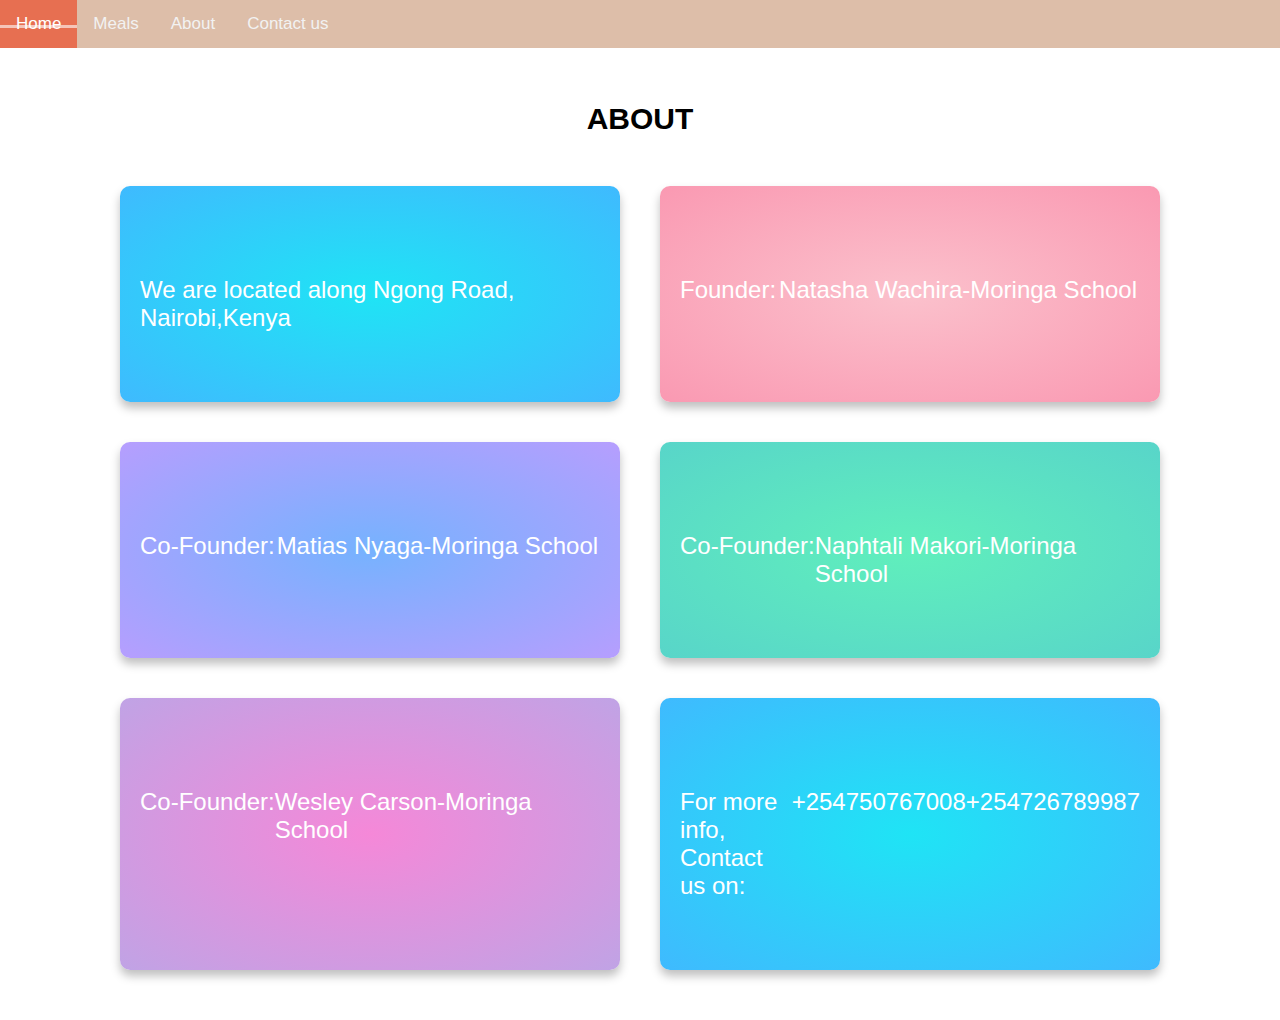
<file: about.html>
<!DOCTYPE html>
<html lang="en" dir="ltr">
<head>
  <meta charset="utf-8">
  <title>About</title>
  <link rel="stylesheet" href="css/styles2.css">
  <link href="https://cdn.jsdelivr.net/npm/bootstrap@5.0.2/dist/css/bootstrap.min.css" rel="stylesheet" integrity="sha384-EVSTQN3/azprG1Anm3QDgpJLIm9Nao0Yz1ztcQTwFspd3yD65VohhpuuCOmLASjC" crossorigin="anonymous">
</head>
<body>
  <div class="topnav">
    <a class="active" href="#home">Home</a>
    <a href="meals.html">Meals</a>
    <a href="about.html">About</a>
    <a href="contact.html">Contact us</a>

  </div><br>
  <br><br>
  <h1>ABOUT</h1>
  <!--

GRADIENT BANNER DESIGN BY SIMON LURWER ON DRIBBBLE:
https://dribbble.com/shots/14101951-Banners

-->
<div class="main-container">
  <div class="heading-container">
    <h1 class="heading"></h1>
  </div>
  <div class="card-container">
    <div class="card card-1">
      <div class="card__icon"><i class="fas fa-bolt"></i></div>
      <p class="card__exit"><i class="fas fa-times"></i></p>
      <h2 class="card__title">We are located along Ngong Road, Nairobi,Kenya</h2>
    </div>
    <div class="card card-2">
      <div class="card__icon"><i class="fas fa-bolt"></i></div>
      <p class="card__exit"><i class="fas fa-times"></i></p>
      <h2 class="card__title">Founder:</h2>
      <h2 class="card__title">Natasha Wachira-Moringa School </h2>
    </div>
    <div class="card card-3">
      <div class="card__icon"><i class="fas fa-bolt"></i></div>
      <p class="card__exit"><i class="fas fa-times"></i></p>
      <h2 class="card__title">Co-Founder:</h2>
      <h2 class="card__title">Matias Nyaga-Moringa School </h2>
    </div>
    <div class="card card-4">
      <div class="card__icon"><i class="fas fa-bolt"></i></div>
      <p class="card__exit"><i class="fas fa-times"></i></p>
      <h2 class="card__title">Co-Founder:</h2>
      <h2 class="card__title">Naphtali Makori-Moringa School </h2>
    </div>
    <div class="card card-5">
      <div class="card__icon"><i class="fas fa-bolt"></i></div>
      <p class="card__exit"><i class="fas fa-times"></i></p>
      <h2 class="card__title">Co-Founder:</h2>
      <h2 class="card__title">Wesley Carson-Moringa School </h2>
    </div>
    <div class="card card-1">
      <div class="card__icon"><i class="fas fa-bolt"></i></div>
      <p class="card__exit"><i class="fas fa-times"></i></p>
      <h2 class="card__title">For more info, Contact us on:</h2>
      <h2 class="card__title">+254750767008</h2>
      <h2 class="card__title">+254726789987</h2>

    </div>
  </div>
</div>
</body>
</html>
</file>
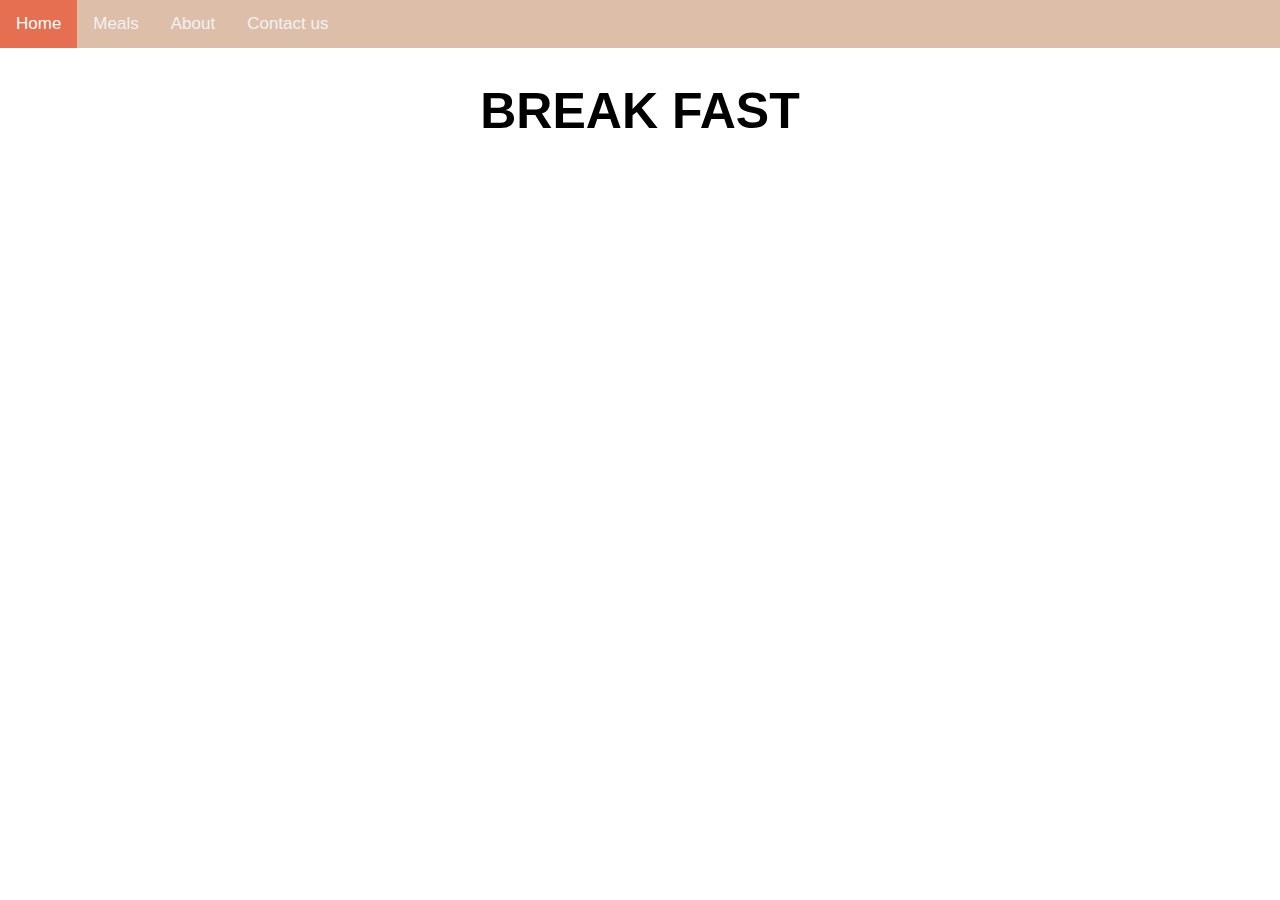
<file: breakfast.html>
<!DOCTYPE html>
<html lang="en" dir="ltr">
  <head>
    <meta charset="utf-8">
    <title>Breakfast</title>
    <link rel="stylesheet" href="css/styles.css">
  </head>
  <body>
    <div class="topnav">
      <a class="active" href="#home">Home</a>
      <a href="meals.html">Meals</a>
      <a href="about.html">About</a>
      <a href="contact.html">Contact us</a>

    </div>
    <h1>BREAK FAST</h1>
  </body>
</html>
</file>
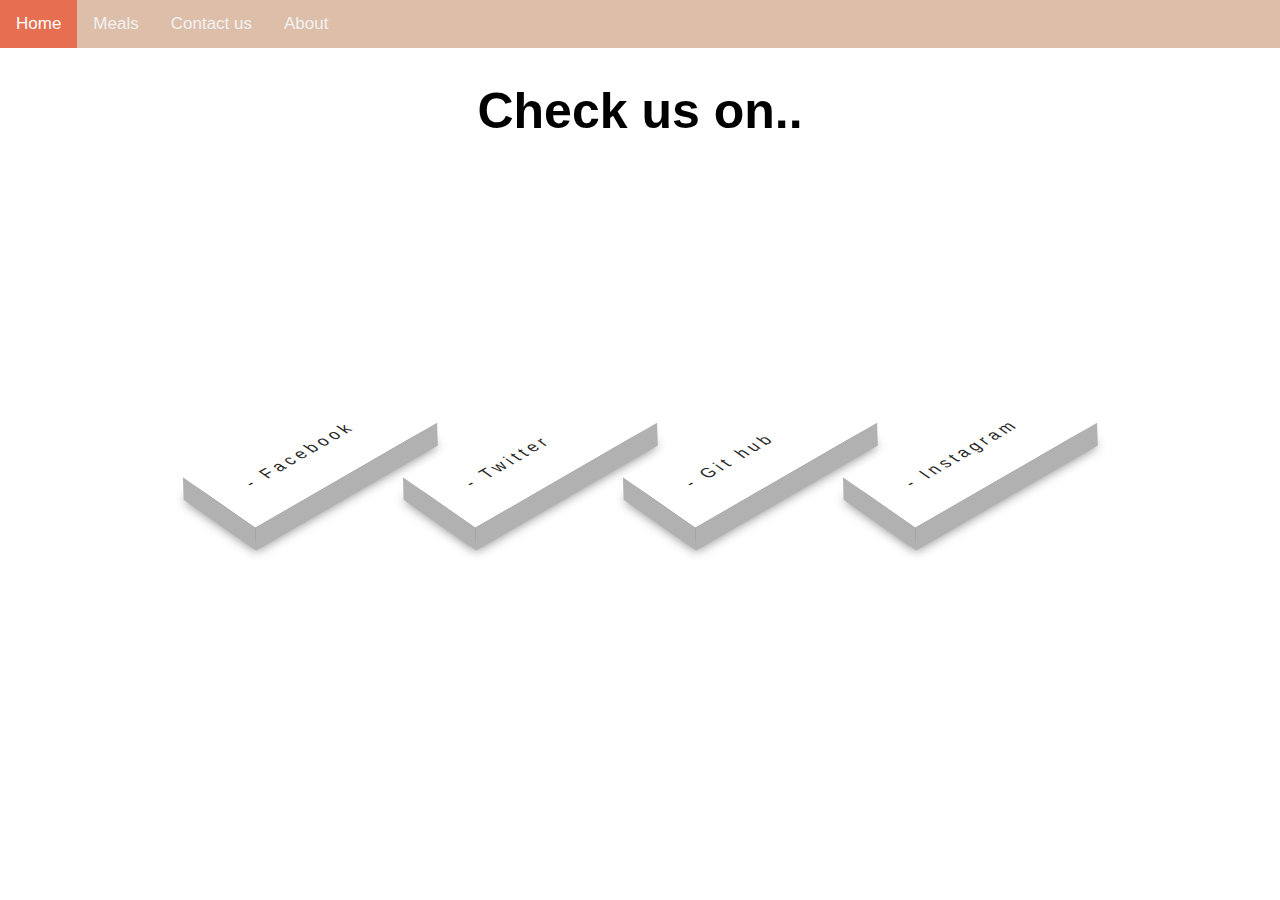
<file: contact.html>
<!DOCTYPE html>
<html lang="en" dir="ltr">
  <head>
    <meta charset="utf-8">
    <title></title>
    <link rel="stylesheet" href="css/styles.css">
  </head>
  <body>
    <div class="topnav">
      <a class="active" href="index.html">Home</a>
      <a href="#news">Meals</a>
      <a href="contact.html">Contact us</a>
      <a href="#about">About</a>
    </div>
    <h1>Check us on..</h1>
    <div class="container">

        <section>
          <style>
            @import url('https://fonts.googleapis.com/css?family=Roboto+Condensed:300,400');
          </style>
          <ul>
            <li>
              <a href="https://www.facebook.com/naphtali.makori.1">
                <i class="fa fa-facebook" aria-hidden="true"></i>
                <span> - Facebook</span>
              </a>
            </li>
            <li>
              <a href="https://twitter.com/WesleyAli5">
                <i class="fa fa-twitter" aria-hidden="true"></i>
                <span> - Twitter</span>
              </a>
            </li>
            <li>
              <a href="https://github.com/NATASHAWACHIRA/dishi-fiti">
                <i class="fa fa-git-hub" aria-hidden="true"></i>
                <span> - Git hub</span>
              </a>
            </li>
            <li>
              <a href="https://www.instagram.com/_matayo.ke_/">
                <i class="fa fa-instagram" aria-hidden="true"></i>
                <span> - Instagram</span>
              </a>
            </li>
          </section>

  </body>
</html>
</file>
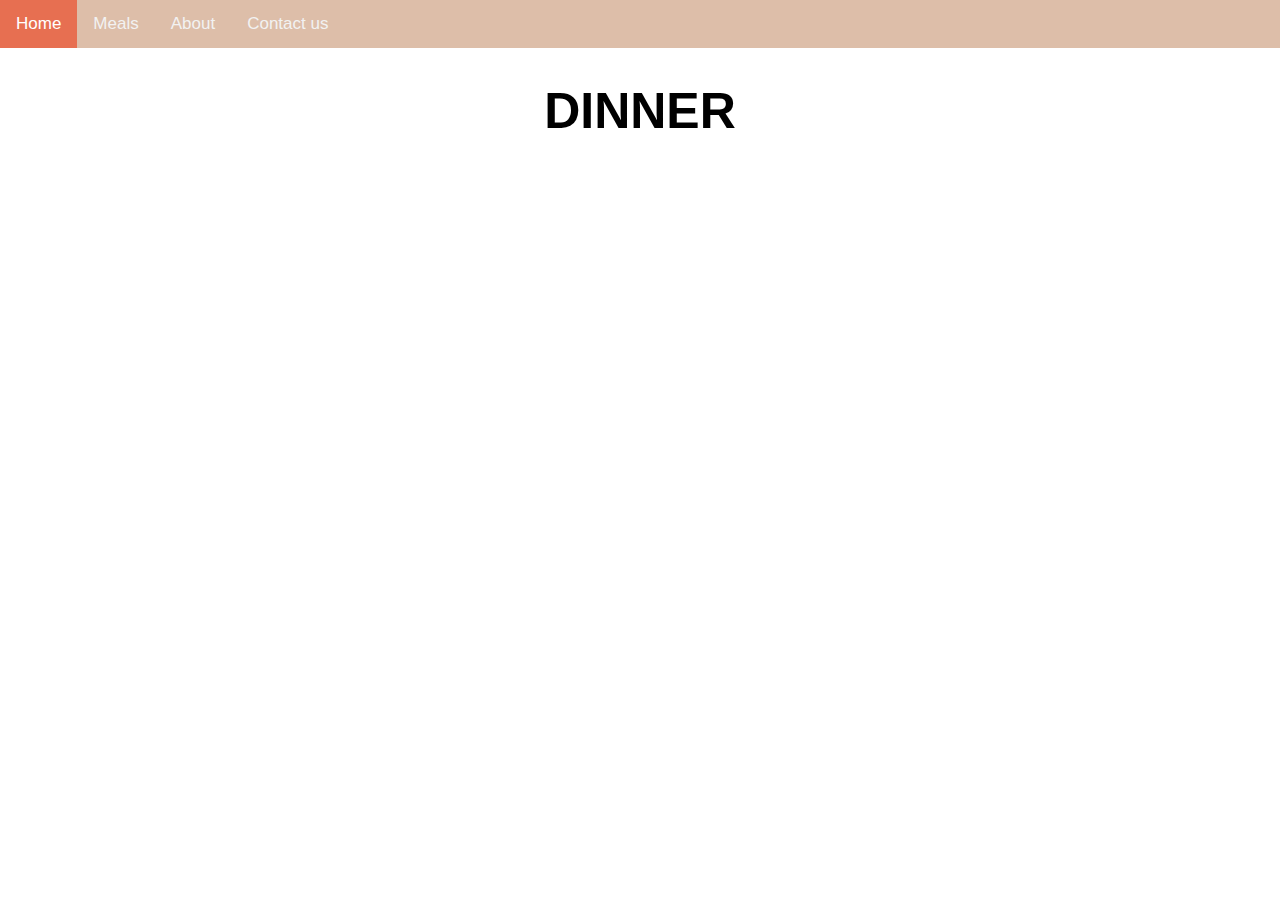
<file: dinner.html>
<!DOCTYPE html>
<html lang="en" dir="ltr">
  <head>
    <meta charset="utf-8">
    <title>Breakfast</title>
    <link rel="stylesheet" href="css/styles.css">
  </head>
  <body>
    <div class="topnav">
      <a class="active" href="#home">Home</a>
      <a href="meals.html">Meals</a>
      <a href="about.html">About</a>
      <a href="contact.html">Contact us</a>

    </div>
    <h1>DINNER</h1>
  </body>
</html>
</file>
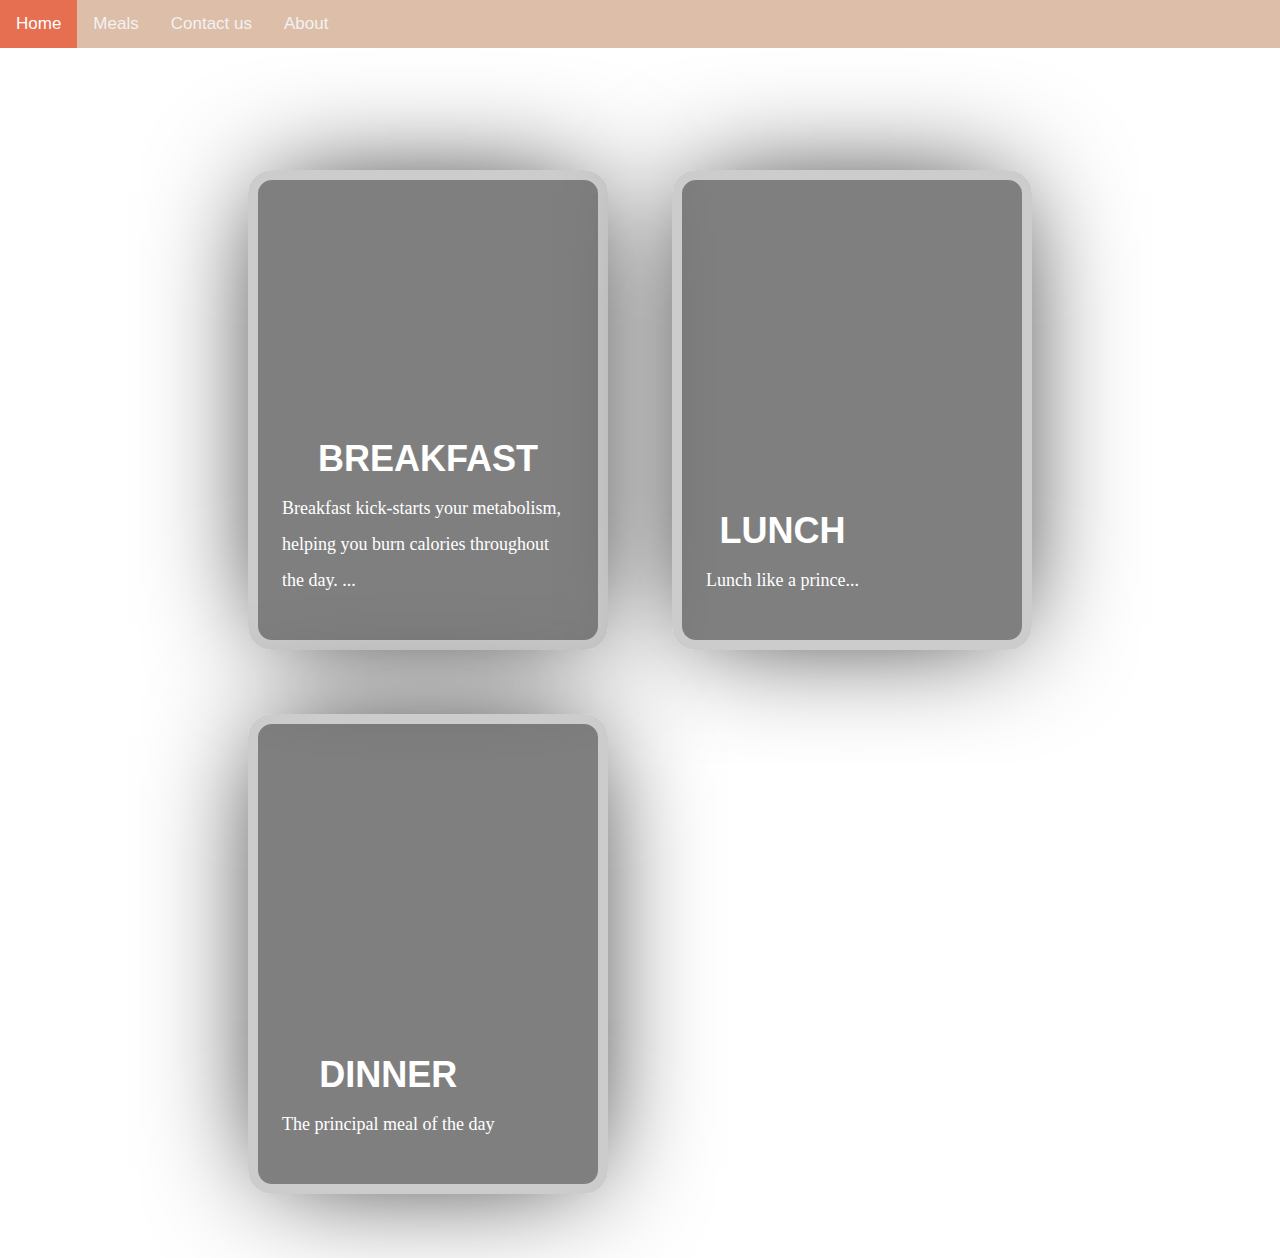
<file: meals.html>
<!DOCTYPE html>
<html lang="en" dir="ltr">
<head>
  <meta charset="utf-8">
  <title>Meals</title>
  <link rel="stylesheet" href="css/styles.css">
</head>
<body>
  <div class="topnav">
    <a class="active" href="#home">Home</a>
    <a href="meals.html">Meals</a>
    <a href="contact.html">Contact us</a>
    <a href="about.html">About</a>
  </div>
  <section class="info">

  </section>
  <section class="cards-wrapper">
    <div class="card-grid-space">

      <a class="card" href="breakfast.html" style="--bg-img: url(https://images.pexels.com/photos/3850902/pexels-photo-3850902.jpeg?auto=compress&cs=tinysrgb&dpr=1&w=500)">
        <div>
          <h1>BREAKFAST</h1>
          <p>Breakfast kick-starts your metabolism, helping you burn calories throughout the day. ...</p>


        </div>
      </a>
    </div>
    <div class="card-grid-space">

      <a class="card" href="lunch.html" style="--bg-img: url(https://images.pexels.com/photos/541216/pexels-photo-541216.jpeg?auto=compress&cs=tinysrgb&dpr=1&w=500)">
        <div>
          <h1>LUNCH</h1>
          <p>Lunch like a prince...</p>

        </div>
      </a>
    </div>
    <div class="card-grid-space">
      <a class="card" href="dinner.html" style="--bg-img: url(https://images.pexels.com/photos/590477/pexels-photo-590477.jpeg?auto=compress&cs=tinysrgb&dpr=1&w=500)">
        <div>
          <h1>DINNER</h1>
          <p>The principal meal of the day</p>


        </div>
      </a>
    </div>
    <!-- https://images.unsplash.com/photo-1520839090488-4a6c211e2f94?ixlib=rb-0.3.5&ixid=eyJhcHBfaWQiOjEyMDd9&s=38951b8650067840307cba514b554ba5&auto=format&fit=crop&w=1350&q=80 -->
  </section>
</body>
</html>
</file>
<file: css/styles2.css>
* {
  font-family: 'Poppins', sans-serif;
}

body {
  margin: 0;
}



/* navbar */
/* Add a black background color to the top navigation */
.topnav {
  background-color: #ddbea9;
  overflow: hidden;
}

/* Style the links inside the navigation bar */
.topnav a {
  float: left;
  color: #f2f2f2;
  text-align: center;
  padding: 14px 16px;
  text-decoration: none;
  font-size: 17px;
}

/* Change the color of links on hover */
.topnav a:hover {
  background-color: #ddd;
  color: black;
}

/* Add a color to the active/current link */
.topnav a.active {
  background-color: #e76f51;
  color: white;
}

/* split screen */
/* Split the screen in half */
.split {
  height: 100%;
  width: 50%;
  position: fixed;
  z-index: 1;
  top: 0;
  overflow-x: hidden;
  top: 7.6%;

}

/* Control the left side */
.left {
  left: 0;
  background-color: white;
}

/* Control the right side */
.right {
  right: 0;
  background-color: grey;
}

/* If you want the content centered horizontally and vertically */
.centered {
  position: absolute;
  top: 50%;
  left: 50%;
  transform: translate(-50%, -50%);
  text-align: center;
}

/* Style the image inside the centered container, if needed */
.centered img {
  width: 150px;
  border-radius: 50%;
}
body {
  margin:0;
  padding:0;
  font-family: 'Roboto Condensed', sans-serif;

}

ul {
  position:absolute;
  top:50%;
  left:50%;
  transform:translate(-50%, -50%);
  display:flex;
  margin:0;
  padding:0;
}

ul li {
  list-style:none;
  margin:0 5px;
}

ul li a .fa {
  font-size: 40px;
  color: #262626;
  line-height:80px;
  transition: .5s;
  padding-right: 14px;
}

ul li a span {
  padding:0;
  margin:0;
  position:absolute;
  top: 30px;
  color: #262626;
  letter-spacing: 4px;
  transition: .5s;
}

ul li a {
  text-decoration: none;
  display:absolute;
  display:block;
  width:210px;
  height:80px;
  background: #fff;
  text-align:left;
  padding-left: 20px;
  transform: rotate(-30deg) skew(25deg) translate(0,0);
  transition:.5s;
  box-shadow: -20px 20px 10px rgba(0,0,0,.5);
}
ul li a:before {
  content: '';
  position: absolute;
  top:10px;
  left:-20px;
  height:100%;
  width:20px;
  background: #b1b1b1;
  transform: .5s;
  transform: rotate(0deg) skewY(-45deg);
}
ul li a:after {
  content: '';
  position: absolute;
  bottom:-20px;
  left:-10px;
  height:20px;
  width:100%;
  background: #b1b1b1;
  transform: .5s;
  transform: rotate(0deg) skewX(-45deg);
}

ul li a:hover {
  transform: rotate(-30deg) skew(25deg) translate(20px,-15px);
  box-shadow: -50px 50px 50px rgba(0,0,0,.5);
}

ul li:hover .fa {
  color:#fff;
}

ul li:hover span {
  color:#fff;
}

ul li:hover:nth-child(1) a{
  background: #3b5998;
}
ul li:hover:nth-child(1) a:before{
  background: #365492;
}
ul li:hover:nth-child(1) a:after{
  background: #4a69ad;
}

ul li:hover:nth-child(2) a{
  background: #00aced;
}
ul li:hover:nth-child(2) a:before{
  background: #097aa5;
}
ul li:hover:nth-child(2) a:after{
  background: #53b9e0;
}

ul li:hover:nth-child(3) a{
  background: #dd4b39;
}
ul li:hover:nth-child(3) a:before{
  background: #b33a2b;
}
ul li:hover:nth-child(3) a:after{
  background: #e66a5a;
}

ul li:hover:nth-child(4) a{
  background: #e4405f;
}
ul li:hover:nth-child(4) a:before{
  background: #d81c3f;
}
ul li:hover:nth-child(4) a:after{
  background: #e46880;
}
.col-md-6 {
  display: grid;
}

footer {
  background-color: #FFF;
  color: white;
  padding: 15px;
}

.fa{
  color: black;
  font-size: 50px;

}

/* meals */
@import url('https://fonts.googleapis.com/css?family=Heebo:400,700|Open+Sans:400,700');

:root {
  --color: #3c3163;
  --transition-time: 0.5s;
}

* {
  box-sizing: border-box;
}

body {
  margin: 0;
  min-height: 100vh;
  font-family: 'Open Sans';
}

a {
  color: inherit;
}


.info {
  font-size: 1.2em;
  display: flex;
  padding: 1em 3em;
  height: 3em;
}

.info img {
  height: 3em;
  margin-right: 0.5em;
}

.info h1 {
  font-size: 1em;
  font-weight: normal;
}

/* MEDIA QUERIES */
@media screen and (max-width: 1285px) {
  .cards-wrapper {
    grid-template-columns: 1fr 1fr;
  }
}

@media screen and (max-width: 900px) {
  .cards-wrapper {
    grid-template-columns: 1fr;
  }
  .info {
    justify-content: center;
  }
  .card-grid-space .num {
    /margin-left: 0;
    /text-align: center;
  }
}

@media screen and (max-width: 500px) {
  .cards-wrapper {
    padding: 4rem 2rem;
  }
  .card {
    max-width: calc(100vw - 4rem);
  }
}

@media screen and (max-width: 450px) {
  .info {
    display: block;
    text-align: center;
  }
  .info h1 {
    margin: 0;
  }
}
h1 {
  text-align: center;
  font-size: 50px;
  font-family: 'Raleway', sans-serif;
}

nav ul {
  list-style-type: none;
  margin: 0;
  padding: 0;
}

nav ul li {
  --c: #cb997e;
  color: black;
  font-size: 16px;
  border: 0.3em solid var(--c);
  border-radius: 0.5em;
  width: 12em;
  height: 3em;
  text-transform: uppercase;
  font-weight: bold;
  font-family: sans-serif;
  letter-spacing: 0.1em;
  text-align: center;
  line-height: 3em;
  position: relative;
  overflow: hidden;
  z-index: 1;
  transition: 0.5s;
  margin: 1em;
}

nav ul li span {
  position: absolute;
  width: 25%;
  height: 100%;
  background-color: var(--c);
  transform: translateY(150%);
  border-radius: 50%;
  left: calc((var(--n) - 1) * 25%);
  transition: 0.5s;
  transition-delay: calc((var(--n) - 1) * 0.1s);
  z-index: -1;
}

nav ul li:hover {
  color: black;
}

nav ul li:hover span {
  transform: translateY(0) scale(2);
}

nav ul li span:nth-child(1) {
  --n: 1;
}

nav ul li span:nth-child(2) {
  --n: 2;
}

nav ul li span:nth-child(3) {
  --n: 3;
}

nav ul li span:nth-child(4) {
  --n: 4;
}

* {
  margin: 0;
  padding: 0;
  box-sizing: border-box;
}

body {
  font-family: -apple-system, BlinkMacSystemFont, "Segoe UI", Roboto, Helvetica,
  Arial, sans-serif, "Apple Color Emoji", "Segoe UI Emoji", "Segoe UI Symbol";
}

.heading-container {
  text-align: center;
}

.heading {
  font-weight: 600;
}

.credit {
  margin: 10px 0px;
  color: #888888;
  font-size: 25px;
  transition: all 0.5s;
}

.credit a {
  color: inherit;
}

a,
.card__exit,
.card__icon {
  position: relative;
  text-decoration: none;
  color: rgba(255, 255, 255, 0.9);
}

a::after {
  position: absolute;
  top: 25px;
  left: 0;
  content: "";
  width: 0%;
  height: 3px;
  background-color: rgba(255, 255, 255, 0.6);
  transition: all 0.5s;
}

a:hover::after {
  width: 100%;
}

.main-container {
  padding: 30px;
}

.card-container {
  display: flex;
  flex-wrap: wrap;
  justify-content: space-between;
}

.card {
  margin: 20px;
  padding: 20px;
  width: 500px;
  min-height: 200px;
  display: grid;
  grid-template-rows: 20px 50px 1fr 50px;
  border-radius: 10px;
  box-shadow: 0px 6px 10px rgba(0, 0, 0, 0.25);
  transition: all 0.5s;
}

.card:hover {
  box-shadow: 0px 6px 10px rgba(0, 0, 0, 0.4);
  transform: scale(1.01);
}

.card__exit {
  grid-row: 1/2;
  justify-self: end;
}

.card__icon {
  grid-row: 2/3;
  font-size: 30px;
}

.card__title {
  grid-row: 3/4;
  font-weight: 400;
  color: #ffffff;
}

.card__apply {
  grid-row: 4/5;
  align-self: center;
}

.card-1 {
  background: radial-gradient(#1fe4f5, #3fbafe);
}

.card-2 {
  background: radial-gradient(#fbc1cc, #fa99b2);
}

.card-3 {
  background: radial-gradient(#76b2fe, #b69efe);
}

.card-4 {
  background: radial-gradient(#60efbc, #58d5c9);
}

.card-5 {
  background: radial-gradient(#f588d8, #c0a3e5);
}

@media (max-width: 1600px) {
  .card-container {
    justify-content: center;
  }
}
@import url('https://fonts.googleapis.com/css2?family=Lobster&display=swap');

body {
  margin: 0;
  font-family: 'Poppins', sans-serif;
}

html {
  scroll-behavior: smooth;
}
.navbar {
  background: rgba(0,0,0,0.4) !important;
}

.navbar .navbar-brand {

  font-weight: bolder;
  color: #cdcdcd;
  font-size: 1.3em;
  margin-left: 5%;
}
.navbar-text {
  font-family: 'Kaushan Script', cursive;
  display: block;
  position: relative;
  -webkit-transition: all 0.3s ease-in;
  transition: all 0.3s ease-in;
}
.navbar-text:hover {
  color: #ffffff;
  cursor: pointer;
  -webkit-transform: scale(1.2);
  -ms-transform: scale(1.2);
  transform: scale(1.2);
}

.nav-item {
  margin-left: 30px;
}

.navbar .nav-item a {
  font-family: 'Sarabun', sans-serif;
  font-weight: 700;
  color: #cdcdcd;
  font-weight: bolder;
  display: block;
  position: relative;
  -webkit-transition: all 0.3s ease-in;
  transition: all 0.3s ease-in;
}
.nav-item:hover a {
  color: #ffffff;
  -webkit-transform: scale(1.5);
  -ms-transform: scale(1.5);
  transform: scale(1.5);
}

.naph {
  text-align: right;
  padding-right: 20px;
  margin: 32px;
  color: white;
  font-family: 'Fredericka the Great', cursive;
}

header {
  position: relative;
  background-color: black;
  height: 75vh;
  min-height: 25rem;
  width: 100%;
  overflow: hidden;
  background-position: center center;
  background-size: cover;
  background-repeat: no-repeat;
  background-attachment:fixed;
}

header video {
  margin: 0;
  position: absolute;
  top: 50%;
  left: 50%;
  min-width: 100%;
  min-height: 100%;
  width: auto;
  height: auto;
  z-index: 0;
  -ms-transform: translateX(-50%) translateY(-50%);
  -moz-transform: translateX(-50%) translateY(-50%);
  -webkit-transform: translateX(-50%) translateY(-50%);
  transform: translateX(-50%) translateY(-50%);
}

header .container {
  position: relative;
  z-index: 2;
}

header .overlay {
  position: absolute;
  top: 0;
  left: 0;
  height: 100%;
  width: 100%;
  background-color: black;
  opacity: 0.5;
  z-index: 1;
}

@media (pointer: coarse) and (hover: none) {
  header {
    background: url('https://source.unsplash.com/XT5OInaElMw/1600x900') black no-repeat center center scroll;
  }
  header video {
    display: none;
  }
}
.disp {
  font-family: 'Fredericka the Great', cursive;
  font-size: 120px;
  font-weight: 900;
  color: #d8e2dc;
  padding-top: 15%;
}
.lead {
  font-size: 50px;
  color: black;
  font-family: 'Comfortaa', cursive;
  font-family: 'Fredericka the Great', cursive;
}



#men {
  font-size: 3.5rem;
  font-family: 'Montserrat';
  font-weight: normal;
  color: #267933;
  text-align: center;
  margin: 2rem 0;
}
p {
  font-size: 40px;
}


.cols{
  display: -webkit-box;
  display: -ms-flexbox;
  display: flex;
  -ms-flex-wrap: wrap;
  flex-wrap: wrap;
  -webkit-box-pack: center;
  -ms-flex-pack: center;
  justify-content: center;
  padding-top: 4%;
  padding-bottom: 4%;
  background-position: center;
}

.col-md-3{
  width: calc(25% - 2rem);
  margin: 1rem;
  cursor: pointer;
}

.container{
  -webkit-transform-style: preserve-3d;
  transform-style: preserve-3d;
  -webkit-perspective: 1000px;
  perspective: 1000px;
}

.front,
.back{
  background-size: cover;
  box-shadow: 0 4px 8px 0 rgba(0,0,0,0.25);
  border-radius: 10px;
  background-position: center;
  -webkit-transition: -webkit-transform 3s cubic-bezier(0.4, 0.2, 0.2, 1);
  transition: -webkit-transform 3s cubic-bezier(0.4, 0.2, 0.2, 1);
  -o-transition: transform 3s cubic-bezier(0.4, 0.2, 0.2, 1);
  transition: transform 3s cubic-bezier(0.4, 0.2, 0.2, 1);
  transition: transform 3s cubic-bezier(0.4, 0.2, 0.2, 1), -webkit-transform 3s cubic-bezier(0.4, 0.2, 0.2, 1);
  -webkit-backface-visibility: hidden;
  backface-visibility: hidden;
  text-align: center;
  align-items: center;
  min-height: 280px;
  max-height: auto;
  border-radius: 10px;
  color: #fff;
  font-size: 1.5rem;
}

.back{
  background: #cedce7;
  background: -webkit-linear-gradient(45deg,  #cedce7 0%,#596a72 100%);
  background: -o-linear-gradient(45deg,  #cedce7 0%,#596a72 100%);
  background: linear-gradient(45deg,  #cedce7 0%,#596a72 100%);
}

.front:after{
  position: absolute;
  top: 0;
  left: 0;
  z-index: 1;
  width: 100%;
  height: 100%;
  content: '';
  display: block;
  opacity: .6;
  background-color: #000;
  -webkit-backface-visibility: hidden;
  backface-visibility: hidden;
  border-radius: 10px;
}
.container:hover .front,
.container:hover .back{
  -webkit-transition: -webkit-transform 3s cubic-bezier(0.4, 0.2, 0.2, 1);
  transition: -webkit-transform 3s cubic-bezier(0.4, 0.2, 0.2, 1);
  -o-transition: transform 3s cubic-bezier(0.4, 0.2, 0.2, 1);
  transition: transform 3s cubic-bezier(0.4, 0.2, 0.2, 1);
  transition: transform 3s cubic-bezier(0.4, 0.2, 0.2, 1), -webkit-transform 3s cubic-bezier(0.4, 0.2, 0.2, 1);
}

.back{
  position: absolute;
  top: 0;
  left: 0;
  width: 100%;
}

.inner{
  -webkit-transform: translateY(-50%) translateZ(60px) scale(0.94);
  transform: translateY(-50%) translateZ(60px) scale(0.94);
  top: 50%;
  position: absolute;
  left: 0;
  width: 100%;
  padding: 2rem;
  -webkit-box-sizing: border-box;
  box-sizing: border-box;
  outline: 1px solid transparent;
  -webkit-perspective: inherit;
  perspective: inherit;
  z-index: 2;
}

.container .back{
  -webkit-transform: rotateY(180deg);
  transform: rotateY(180deg);
  -webkit-transform-style: preserve-3d;
  transform-style: preserve-3d;
}

.container .front{
  -webkit-transform: rotateY(0deg);
  transform: rotateY(0deg);
  -webkit-transform-style: preserve-3d;
  transform-style: preserve-3d;
}

.container:hover .back{
  -webkit-transform: rotateY(0deg);
  transform: rotateY(0deg);
  -webkit-transform-style: preserve-3d;
  transform-style: preserve-3d;
}

.container:hover .front{
  -webkit-transform: rotateY(-180deg);
  transform: rotateY(-180deg);
  -webkit-transform-style: preserve-3d;
  transform-style: preserve-3d;
}

.front .inner p{
  font-size: 2rem;
  margin-bottom: 2rem;
  position: relative;
}

.front .inner p:after{
  content: '';
  width: 4rem;
  height: 2px;
  position: absolute;
  background: #C6D4DF;
  display: block;
  left: 0;
  right: 0;
  margin: 0 auto;
  bottom: -.75rem;
}

.front .inner span{
  color: rgba(255,255,255,0.7);
  font-family: 'Montserrat';
  font-weight: 300;
}

@media screen and (max-width: 64rem){
  .col-md-3{
    width: calc(33.333333% - 2rem);
  }
}

@media screen and (max-width: 48rem){
  .col-md-3{
    width: calc(50% - 2rem);
  }
}

@media screen and (max-width: 32rem){
  .col-md-3{
    width: 100%;
    margin: 0 0 2rem 0;
  }
}
.title {
  font-size: 40px;
}

span {
  font-size: 40px;
  font-family: 'Merriweather', serif;
  font-family: 'Lakki Reddy', cursive;
}

.card-body {
  color: #267933;
  width: 600px;
}

h1 {
  text-align: center;
  font-size: 30px;
  font-weight: 900;
}
.key {
  text-align: center;
}


.footer {
  padding-top: ;
  padding-bottom: ;
  background-color: #ddbea9;
  color: #black;
  display: block;
  text-align: center;
  padding-top: 2%;
  padding-bottom: 5%;
  font-family: 'Yellowtail', cursive;
}
.contact{
  background-color: #d8e2dc;
  background-attachment: fixed;
  background-position: center;
  background-size: cover;
  background-repeat: no-repeat;
  color: white;
  padding-top: 4%;
  padding-bottom: 4%;
  /* text-align: center; */
}
.title{
  padding: 6px;
}
</file>
<file: css/styles.css>
* {
  font-family: 'Poppins', sans-serif;
}

body {
  margin: 0;
}



/* navbar */
/* Add a black background color to the top navigation */
.topnav {
  background-color: #ddbea9;
  overflow: hidden;
}

/* Style the links inside the navigation bar */
.topnav a {
  float: left;
  color: #f2f2f2;
  text-align: center;
  padding: 14px 16px;
  text-decoration: none;
  font-size: 17px;
}

/* Change the color of links on hover */
.topnav a:hover {
  background-color: #ddd;
  color: black;
}

/* Add a color to the active/current link */
.topnav a.active {
  background-color: #e76f51;
  color: white;
}

/* split screen */
/* Split the screen in half */
.split {
  height: 100%;
  width: 50%;
  position: fixed;
  z-index: 1;
  top: 0;
  overflow-x: hidden;
  top: 7.6%;

}

/* Control the left side */
.left {
  left: 0;
  background-color: white;
}

/* Control the right side */
.right {
  right: 0;
  background-color: grey;
}

/* If you want the content centered horizontally and vertically */
.centered {
  position: absolute;
  top: 50%;
  left: 50%;
  transform: translate(-50%, -50%);
  text-align: center;
}

/* Style the image inside the centered container, if needed */
.centered img {
  width: 150px;
  border-radius: 50%;
}
body {
  margin:0;
  padding:0;
  font-family: 'Roboto Condensed', sans-serif;

}

ul {
  position:absolute;
  top:50%;
  left:50%;
  transform:translate(-50%, -50%);
  display:flex;
  margin:0;
  padding:0;
}

ul li {
  list-style:none;
  margin:0 5px;
}

ul li a .fa {
  font-size: 40px;
  color: #262626;
  line-height:80px;
  transition: .5s;
  padding-right: 14px;
}

ul li a span {
  padding:0;
  margin:0;
  position:absolute;
  top: 30px;
  color: #262626;
  letter-spacing: 4px;
  transition: .5s;
}

ul li a {
  text-decoration: none;
  display:absolute;
  display:block;
  width:210px;
  height:80px;
  background: #fff;
  text-align:left;
  padding-left: 20px;
  transform: rotate(-30deg) skew(25deg) translate(0,0);
  transition:.5s;
  box-shadow: -20px 20px 10px rgba(0,0,0,.5);
}
ul li a:before {
  content: '';
  position: absolute;
  top:10px;
  left:-20px;
  height:100%;
  width:20px;
  background: #b1b1b1;
  transform: .5s;
  transform: rotate(0deg) skewY(-45deg);
}
ul li a:after {
  content: '';
  position: absolute;
  bottom:-20px;
  left:-10px;
  height:20px;
  width:100%;
  background: #b1b1b1;
  transform: .5s;
  transform: rotate(0deg) skewX(-45deg);
}

ul li a:hover {
  transform: rotate(-30deg) skew(25deg) translate(20px,-15px);
  box-shadow: -50px 50px 50px rgba(0,0,0,.5);
}

ul li:hover .fa {
  color:#fff;
}

ul li:hover span {
  color:#fff;
}

ul li:hover:nth-child(1) a{
  background: #3b5998;
}
ul li:hover:nth-child(1) a:before{
  background: #365492;
}
ul li:hover:nth-child(1) a:after{
  background: #4a69ad;
}

ul li:hover:nth-child(2) a{
  background: #00aced;
}
ul li:hover:nth-child(2) a:before{
  background: #097aa5;
}
ul li:hover:nth-child(2) a:after{
  background: #53b9e0;
}

ul li:hover:nth-child(3) a{
  background: #dd4b39;
}
ul li:hover:nth-child(3) a:before{
  background: #b33a2b;
}
ul li:hover:nth-child(3) a:after{
  background: #e66a5a;
}

ul li:hover:nth-child(4) a{
  background: #e4405f;
}
ul li:hover:nth-child(4) a:before{
  background: #d81c3f;
}
ul li:hover:nth-child(4) a:after{
  background: #e46880;
}
.col-md-6 {
  display: grid;
}

footer {
  background-color: #FFF;
  color: white;
  padding: 15px;
}

.fa{
  color: black;
  font-size: 50px;

}

/* meals */
@import url('https://fonts.googleapis.com/css?family=Heebo:400,700|Open+Sans:400,700');

:root {
  --color: #3c3163;
  --transition-time: 0.5s;
}

* {
  box-sizing: border-box;
}

body {
  margin: 0;
  min-height: 100vh;
  font-family: 'Open Sans';
}

a {
  color: inherit;
}

.cards-wrapper {
  display: grid;
  justify-content: center;
  align-items: center;
  grid-template-columns: 1fr 1fr 1fr;
  grid-gap: 4rem;
  padding: 4rem;
  margin: 0 auto;
  width: max-content;
}

.card {
  font-family: 'Heebo';
  --bg-filter-opacity: 0.5;
  background-image: linear-gradient(rgba(0,0,0,var(--bg-filter-opacity)),rgba(0,0,0,var(--bg-filter-opacity))), var(--bg-img);
  height: 20em;
  width: 15em;
  font-size: 1.5em;
  color: white;
  border-radius: 1em;
  padding: 1em;
  /*margin: 2em;*/
  display: flex;
  align-items: flex-end;
  background-size: cover;
  background-position: center;
  box-shadow: 0 0 5em -1em black;
  transition: all, var(--transition-time);
  position: relative;
  overflow: hidden;
  border: 10px solid #ccc;
  text-decoration: none;
}

.card:hover {
  transform: rotate(0);
}

.card h1 {
  margin: 0;
  font-size: 1.5em;
  line-height: 1.2em;
}

.card p {
  font-size: 0.75em;
  font-family: 'Open Sans';
  margin-top: 0.5em;
  line-height: 2em;
}

.card .tags {
  display: flex;
}

.card .tags .tag {
  font-size: 0.75em;
  background: rgba(255,255,255,0.5);
  border-radius: 0.3rem;
  padding: 0 0.5em;
  margin-right: 0.5em;
  line-height: 1.5em;
  transition: all, var(--transition-time);
}

.card:hover .tags .tag {
  background: var(--color);
  color: white;
}

.card .date {
  position: absolute;
  top: 0;
  right: 0;
  font-size: 0.75em;
  padding: 1em;
  line-height: 1em;
  opacity: .8;
}

.card:before, .card:after {
  content: '';
  transform: scale(0);
  transform-origin: top left;
  border-radius: 50%;
  position: absolute;
  left: -50%;
  top: -50%;
  z-index: -5;
  transition: all, var(--transition-time);
  transition-timing-function: ease-in-out;
}

.card:before {
  background: #ddd;
  width: 250%;
  height: 250%;
}

.card:after {
  background: white;
  width: 200%;
  height: 200%;
}

.card:hover {
  color: var(--color);
}

.card:hover:before, .card:hover:after {
  transform: scale(1);
}

.card-grid-space .num {
  font-size: 3em;
  margin-bottom: 1.2rem;
  margin-left: 1rem;
}

.info {
  font-size: 1.2em;
  display: flex;
  padding: 1em 3em;
  height: 3em;
}

.info img {
  height: 3em;
  margin-right: 0.5em;
}

.info h1 {
  font-size: 1em;
  font-weight: normal;
}

/* MEDIA QUERIES */
@media screen and (max-width: 1285px) {
  .cards-wrapper {
    grid-template-columns: 1fr 1fr;
  }
}

@media screen and (max-width: 900px) {
  .cards-wrapper {
    grid-template-columns: 1fr;
  }
  .info {
    justify-content: center;
  }
  .card-grid-space .num {
    /margin-left: 0;
    /text-align: center;
  }
}

@media screen and (max-width: 500px) {
  .cards-wrapper {
    padding: 4rem 2rem;
  }
  .card {
    max-width: calc(100vw - 4rem);
  }
}

@media screen and (max-width: 450px) {
  .info {
    display: block;
    text-align: center;
  }
  .info h1 {
    margin: 0;
  }
}
h1 {
  text-align: center;
  font-size: 50px;
  font-family: 'Raleway', sans-serif;
}

nav ul {
  list-style-type: none;
  margin: 0;
  padding: 0;
}

nav ul li {
  --c: #cb997e;
  color: black;
  font-size: 16px;
  border: 0.3em solid var(--c);
  border-radius: 0.5em;
  width: 12em;
  height: 3em;
  text-transform: uppercase;
  font-weight: bold;
  font-family: sans-serif;
  letter-spacing: 0.1em;
  text-align: center;
  line-height: 3em;
  position: relative;
  overflow: hidden;
  z-index: 1;
  transition: 0.5s;
  margin: 1em;
}

nav ul li span {
  position: absolute;
  width: 25%;
  height: 100%;
  background-color: var(--c);
  transform: translateY(150%);
  border-radius: 50%;
  left: calc((var(--n) - 1) * 25%);
  transition: 0.5s;
  transition-delay: calc((var(--n) - 1) * 0.1s);
  z-index: -1;
}

nav ul li:hover {
  color: black;
}

nav ul li:hover span {
  transform: translateY(0) scale(2);
}

nav ul li span:nth-child(1) {
  --n: 1;
}

nav ul li span:nth-child(2) {
  --n: 2;
}

nav ul li span:nth-child(3) {
  --n: 3;
}

nav ul li span:nth-child(4) {
  --n: 4;
}

/* Lunch */

.what-we-do{
  font-family: 'Quattrocento', serif;
  text-align: center;
  padding-top: 40px;
  font-family: 'Gabriela', serif;
  align-items: baseline;
}
.what-we-do .headings{
  padding-bottom: 38px;
}

.col-md-3 img{
  max-width: 100%;
  max-height: 100%;
}
.
.title{
  padding: 6px;
}
.title p {
  font-size: 20px;
}

footer{
  text-align: center;
  padding-top: 30px;
  font-family: 'Delius Swash Caps', cursive;
}
footer p{
  margin-top: 10px;
}
#product, #development, #design{
  display: none;
  font-family: 'Copse', serif;
  font-size: 16px;
}

#spaghetti, #fish, #mukimo{
  display: none;
  font-family: 'Copse', serif;
  font-size: 16px;
}
#peas, #green {
  display: none;
  font-family: 'Copse', serif;
  font-size: 16px;
}
#product .title, #development .title, #design .title{
  font-size: 20px;
  font-weight: 600;
}


}
@media only screen and (max-width: 755px){

  .col-md-3 img{
    width:100%px;
    margin: 20px;
  }

  @media only screen and (max-width: 425px){

    .col-md-3 img{
      width:100%px;
      margin: 20px;
    }

    @media only screen and (min-width: 825px){

      .col-md-3 img{
        width: 400px;
        margin: 20px;
      }

      @media only screen and (min-width: 625px){

        .col-md-3 img{
          width: 400px;
          margin: 20px;
        }
/* About us */
.services{
  text-align: center;
  background-image: url("https://images.pexels.com/photos/905847/pexels-photo-905847.jpeg?auto=compress&cs=tinysrgb&dpr=2&h=750&w=1260");
  color: #d8e2dc;
  background-position: center;
  background-attachment: fixed;
  background-size: cover;
  background-repeat: no-repeat;
  font-size: 18px;
}
.services h2{
  font-size: 60px;
  font-weight: 900;
}
.services p{
  font-size: 20px;
  font-family: 'Dancing Script', cursive;
  font-family: 'Manrope', sans-serif;
}
#servicesoverlay{
  background-color: rgba(0,0,0,0.4);
  padding-top: 10%;
  padding-bottom: 6%;
}
</file>
